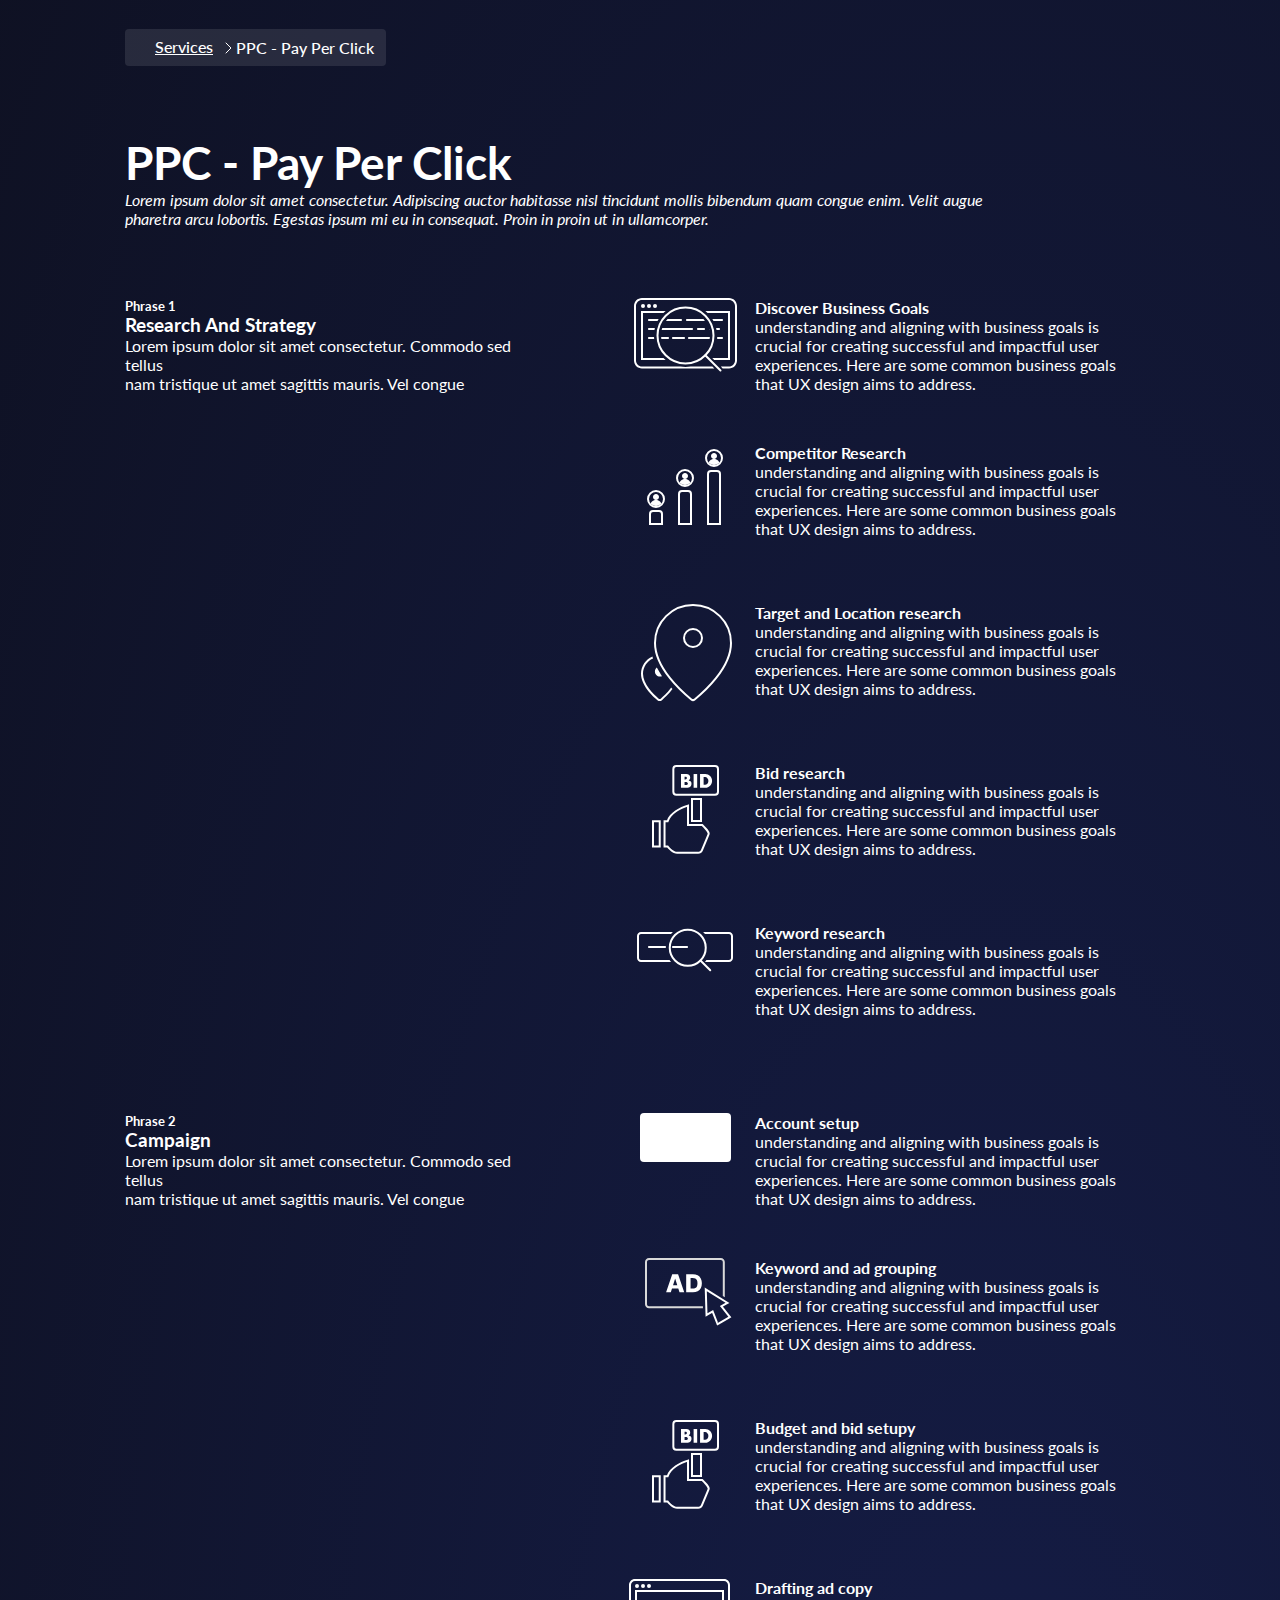
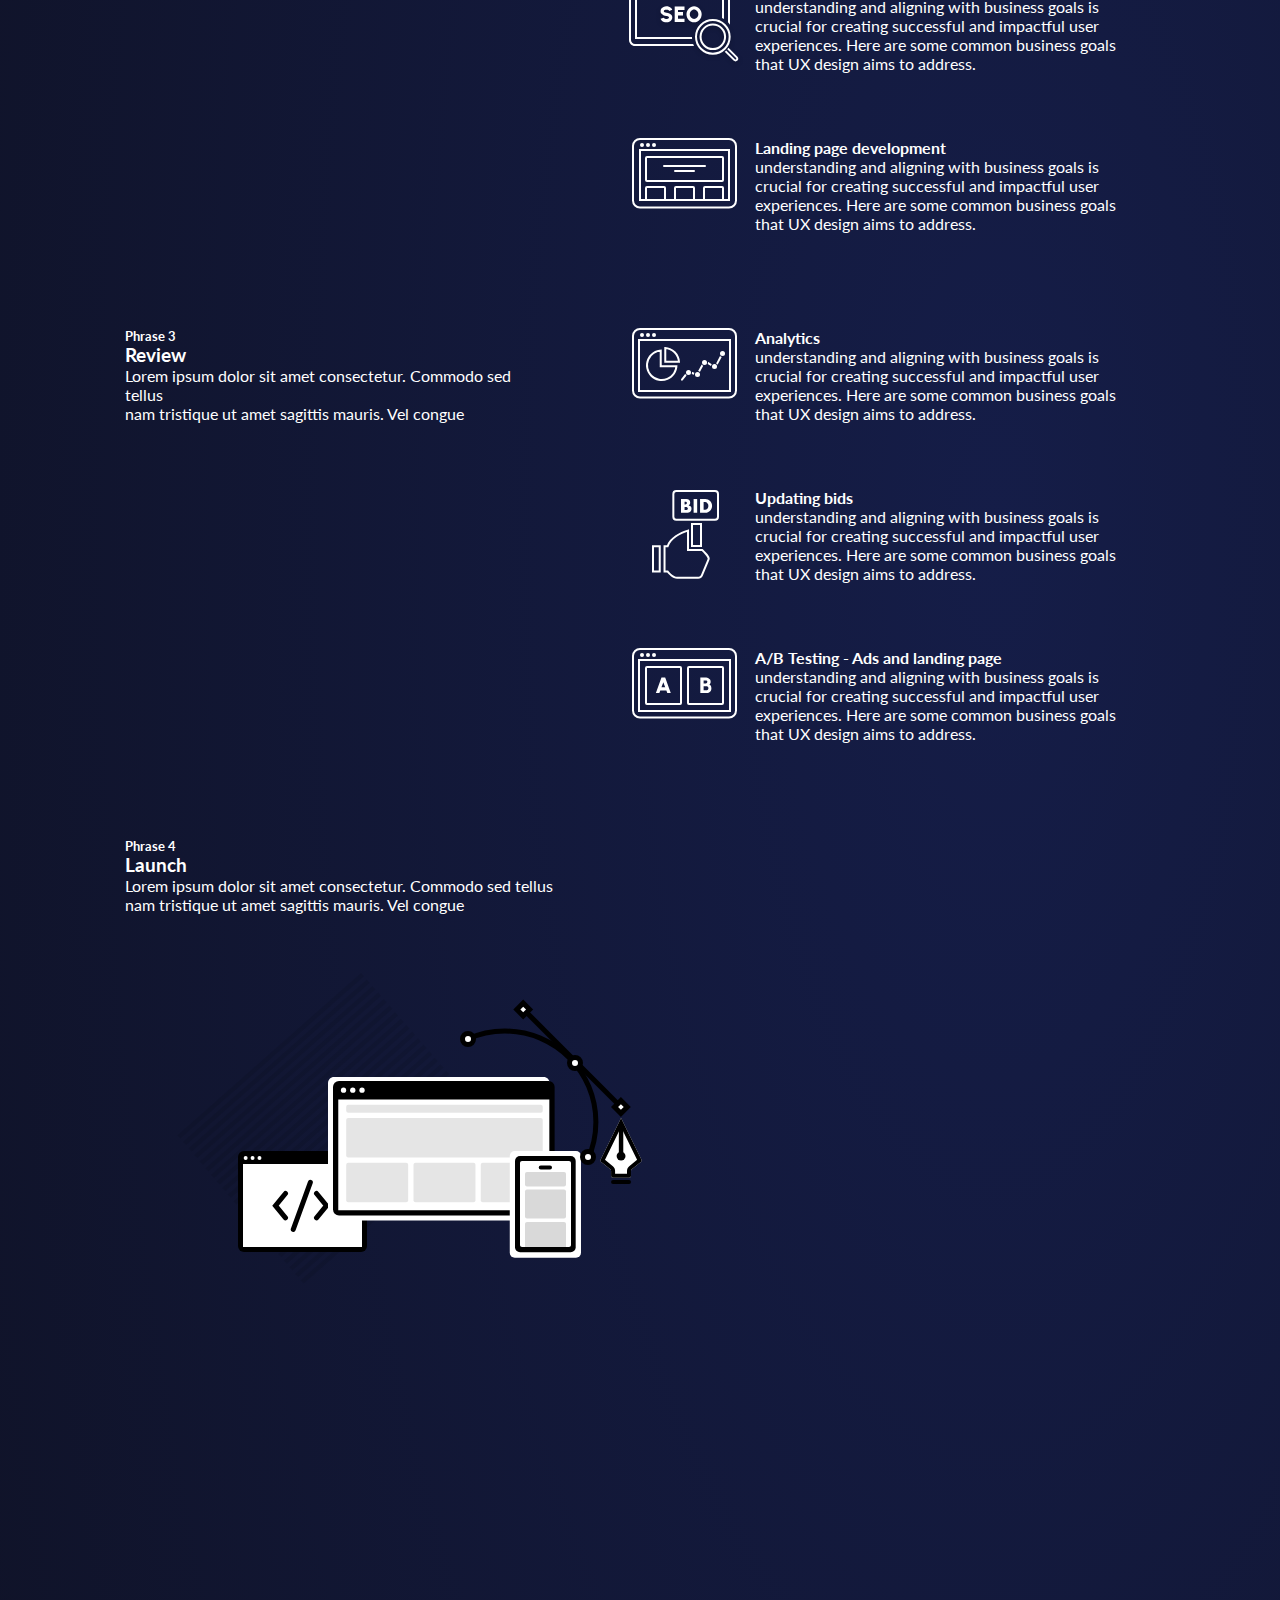
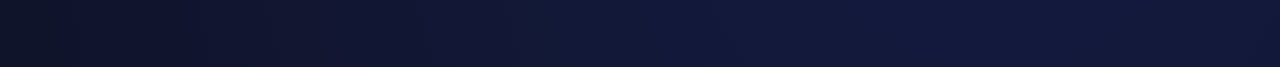
<file: index.html>
<!DOCTYPE html>
<html lang="en">

<head>
    <meta charset="UTF-8">
    <meta name="viewport" content="width=Target and Location research, initial-scale=1.0">
    <title>Document</title>
    <link rel="stylesheet" href="./PPC.css">
    <link rel="preconnect" href="https://fonts.googleapis.com">
    <link rel="preconnect" href="https://fonts.gstatic.com" crossorigin>
    <link href="https://fonts.googleapis.com/css2?family=Lato:wght@300&family=Urbanist:wght@100&display=swap"
        rel="stylesheet">
</head>

<body>
    <div class="custom-container">
        <div class="breadcrumbs">
            <div class="custom-container">
                <div class="cta-wrapper">
                    <a href="/contacts" class="primary-button">Services </a>
                    <div class="vector"> <img src="./Vector.svg" alt="vector"> PPC - Pay per click </div>
                </div>
            </div>

        </div>
    </div>
    <!-- Heading -->
    <section class="banner-section">
        <div class="custom-container">
            <div class="banner-section-wrapper">
                <div class="banner-content-box">
                    <h1 class="banner-title">PPC - Pay Per Click</h1>
                    <p class="banner-item-desc">
                        Lorem ipsum dolor sit amet consectetur. Adipiscing auctor habitasse nisl tincidunt mollis
                        bibendum quam congue enim. Velit augue<br>
                        pharetra arcu lobortis. Egestas ipsum mi eu in consequat. Proin in proin ut in ullamcorper.
                    </p>
                </div>
                <!-- Heading End  -->

                <section class="development-process-section">

                    <div class="development-process-wrapper">
                        <!-- =-================= -->
                        <div class="development-process-phach-item">
                            <div class="process-item-left-cont">
                                <h5 class="process-item-subtitle">Phrase 1</h5>
                                <h3 class="process-item-title"> Research And Strategy</h3>
                                <p class="process-item-desc">
                                    Lorem ipsum dolor sit amet consectetur. Commodo sed tellus<br>
                                    nam tristique ut amet sagittis mauris. Vel congue
                                </p>
                            </div>
                            <div class="process-item-right-cont">
                                <!-- ================= -->
                                <div class="process-item-cards-item">
                                    <div class="cards-item-icon">
                                        <img src="./Discover Business Goals.svg" alt="">
                                    </div>
                                    <div class="cards-item-info">
                                        <h4 class="cards-item-info-title">Discover Business Goals</h4>
                                        <p class="cards-item-info-desc">
                                            understanding and aligning with business goals is<BR>
                                            crucial for creating successful and impactful user <BR>
                                            experiences. Here are some common business goals <BR>
                                            that UX design aims to address.
                                        </p>

                                    </div>
                                </div>
                                <!-- =====end====== -->

                                <!-- ================= -->
                                <div class="process-item-cards-item">
                                    <div class="cards-item-icon">
                                        <img src="./competitor Research.svg" alt="">
                                    </div>
                                    <div class="cards-item-info">
                                        <h4 class="cards-item-info-title">Competitor Research</h4>
                                        <p class="cards-item-info-desc">
                                            understanding and aligning with business goals is<BR>
                                            crucial for creating successful and impactful user <BR>
                                            experiences. Here are some common business goals <BR>
                                            that UX design aims to address.
                                        </p>

                                    </div>
                                </div>
                                <!-- =====end====== -->
                                <!-- ================= -->
                                <div class="process-item-cards-item">
                                    <div class="cards-item-icon">
                                        <img src="./Target and Location research.svg" alt="">
                                    </div>
                                    <div class="cards-item-info">
                                        <h4 class="cards-item-info-title">Target and Location research</h4>
                                        <p class="cards-item-info-desc">
                                            understanding and aligning with business goals is<BR>
                                            crucial for creating successful and impactful user <BR>
                                            experiences. Here are some common business goals <BR>
                                            that UX design aims to address.
                                        </p>

                                    </div>
                                </div>
                                <!-- =====end====== -->
                                <!-- ================= -->
                                <div class="process-item-cards-item">
                                    <div class="cards-item-icon">
                                        <img src="./Bid research.svg " alt="">
                                    </div>
                                    <div class="cards-item-info">
                                        <h4 class="cards-item-info-title">Bid research</h4>
                                        <p class="cards-item-info-desc">
                                            understanding and aligning with business goals is<BR>
                                            crucial for creating successful and impactful user <BR>
                                            experiences. Here are some common business goals <BR>
                                            that UX design aims to address.
                                        </p>

                                    </div>
                                </div>
                                <!-- =====end====== -->
                                <!-- ================= -->
                                <div class="process-item-cards-item">
                                    <div class="cards-item-icon">
                                        <img src="./Keyword research.svg" alt="">
                                    </div>
                                    <div class="cards-item-info">
                                        <h4 class="cards-item-info-title">Keyword research</h4>
                                        <p class="cards-item-info-desc">
                                            understanding and aligning with business goals is<BR>
                                            crucial for creating successful and impactful user <BR>
                                            experiences. Here are some common business goals <BR>
                                            that UX design aims to address.
                                        </p>

                                    </div>
                                </div>
                                <!-- =====end====== -->
                            </div>
                        </div>
                        <!-- ========end===== -->
                        <div class="development-process-phach-item">
                            <div class="process-item-left-cont">
                                <h5 class="process-item-subtitle">Phrase 2</h5>
                                <h3 class="process-item-title"> Campaign</h3>
                                <p class="process-item-desc">
                                    Lorem ipsum dolor sit amet consectetur. Commodo sed tellus<br>
                                    nam tristique ut amet sagittis mauris. Vel congue
                                </p>
                            </div>
                            <div class="process-item-right-cont">
                                <!-- ================= -->
                                <div class="process-item-cards-item">
                                    <div class="cards-item-icon">
                                        <img src="./Account setup.svg" alt="">
                                    </div>
                                    <div class="cards-item-info">
                                        <h4 class="cards-item-info-title">Account setup</h4>
                                        <p class="cards-item-info-desc">
                                            understanding and aligning with business goals is<BR>
                                            crucial for creating successful and impactful user <BR>
                                            experiences. Here are some common business goals <BR>
                                            that UX design aims to address.
                                        </p>

                                    </div>
                                </div>
                                <!-- =====end====== -->
                                <!-- ================= -->
                                <div class="process-item-right-cont">
                                    <!-- ================= -->
                                    <div class="process-item-cards-item">
                                        <div class="cards-item-icon">
                                            <img src="./Keyword and ad grouping.svg" alt="">
                                        </div>
                                        <div class="cards-item-info">
                                            <h4 class="cards-item-info-title">Keyword and ad grouping</h4>
                                            <p class="cards-item-info-desc">
                                                understanding and aligning with business goals is<BR>
                                                crucial for creating successful and impactful user <BR>
                                                experiences. Here are some common business goals <BR>
                                                that UX design aims to address.
                                            </p>

                                        </div>
                                    </div>
                                    <!-- ================= -->
                                    <div class="process-item-cards-item">
                                        <div class="cards-item-icon">
                                            <img src="./Budget and bid setup.svg" alt="">
                                        </div>
                                        <div class="cards-item-info">
                                            <h4 class="cards-item-info-title">Budget and bid setupy</h4>
                                            <p class="cards-item-info-desc">
                                                understanding and aligning with business goals is<BR>
                                                crucial for creating successful and impactful user <BR>
                                                experiences. Here are some common business goals <BR>
                                                that UX design aims to address.
                                            </p>

                                        </div>
                                    </div>
                                    <!-- ================= -->
                                    <div class="process-item-cards-item">
                                        <div class="cards-item-icon">
                                            <img src="./Drafting ad copy.svg" alt="">
                                        </div>
                                        <div class="cards-item-info">
                                            <h4 class="cards-item-info-title">Drafting ad copy</h4>
                                            <p class="cards-item-info-desc">
                                                understanding and aligning with business goals is<BR>
                                                crucial for creating successful and impactful user <BR>
                                                experiences. Here are some common business goals <BR>
                                                that UX design aims to address.
                                            </p>

                                        </div>
                                    </div>
                                    <!-- ================= -->
                                    <div class="process-item-cards-item">
                                        <div class="cards-item-icon">
                                            <img src="./Landing page development.svg" alt="">
                                        </div>
                                        <div class="cards-item-info">
                                            <h4 class="cards-item-info-title">Landing page development</h4>
                                            <p class="cards-item-info-desc">
                                                understanding and aligning with business goals is<BR>
                                                crucial for creating successful and impactful user <BR>
                                                experiences. Here are some common business goals <BR>
                                                that UX design aims to address.
                                            </p>

                                        </div>
                                    </div>

                                    <!-- =====end====== -->
                                </div>
                            </div>
                        </div>
                        <!-- ========end===== -->
                        <div class="development-process-phach-item">
                            <div class="process-item-left-cont">
                                <h5 class="process-item-subtitle">Phrase 3</h5>
                                <h3 class="process-item-title"> Review</h3>
                                <p class="process-item-desc">
                                    Lorem ipsum dolor sit amet consectetur. Commodo sed tellus<br>
                                    nam tristique ut amet sagittis mauris. Vel congue
                                </p>
                            </div>
                            <div class="process-item-right-cont">
                                <!-- ================= -->
                                <div class="process-item-cards-item">
                                    <div class="cards-item-icon">
                                        <img src="./Analytics.svg" alt="">
                                    </div>
                                    <div class="cards-item-info">
                                        <h4 class="cards-item-info-title">Analytics</h4>
                                        <p class="cards-item-info-desc">
                                            understanding and aligning with business goals is<BR>
                                            crucial for creating successful and impactful user <BR>
                                            experiences. Here are some common business goals <BR>
                                            that UX design aims to address.
                                        </p>

                                    </div>
                                </div>
                                <!-- =====end====== -->
                                <!-- ================= -->
                                <div class="process-item-cards-item">
                                    <div class="cards-item-icon">
                                        <img src="./Updating bids.svg" alt="">
                                    </div>
                                    <div class="cards-item-info">
                                        <h4 class="cards-item-info-title">Updating bids</h4>
                                        <p class="cards-item-info-desc">
                                            understanding and aligning with business goals is<BR>
                                            crucial for creating successful and impactful user <BR>
                                            experiences. Here are some common business goals <BR>
                                            that UX design aims to address.
                                        </p>

                                    </div>
                                </div>
                                <!-- =====end====== -->
                                <!-- ================= -->
                                <div class="process-item-cards-item">
                                    <div class="cards-item-icon">
                                        <img src="./AB Testing.svg" alt="">
                                    </div>
                                    <div class="cards-item-info">
                                        <h4 class="cards-item-info-title">A/B Testing - Ads and landing page</h4>
                                        <p class="cards-item-info-desc">
                                            understanding and aligning with business goals is<BR>
                                            crucial for creating successful and impactful user <BR>
                                            experiences. Here are some common business goals <BR>
                                            that UX design aims to address.
                                        </p>

                                    </div>
                                </div>


                                <!-- =====end====== -->



                                <!-- ========end===== -->

                                <!-- ========end===== -->
                            </div>
                        </div>
                        <div class="development-process-phach-item phrase-4-item">
                            <div class="process-item-left-cont">
                                <h5 class="process-item-subtitle">Phrase 4</h5>
                                <h3 class="process-item-title"> Launch</h3>
                                <p class="process-item-desc">
                                    Lorem ipsum dolor sit amet consectetur. Commodo sed tellus<br>
                                    nam tristique ut amet sagittis mauris. Vel congue
                                </p>
                            </div>
                            <div class="process-item-right-cont">
                                <img src="./illustration-launch.svg " alt="phrase item modal image">
                            </div>
                        </div>


                </section>





</body>

</html>
</file>
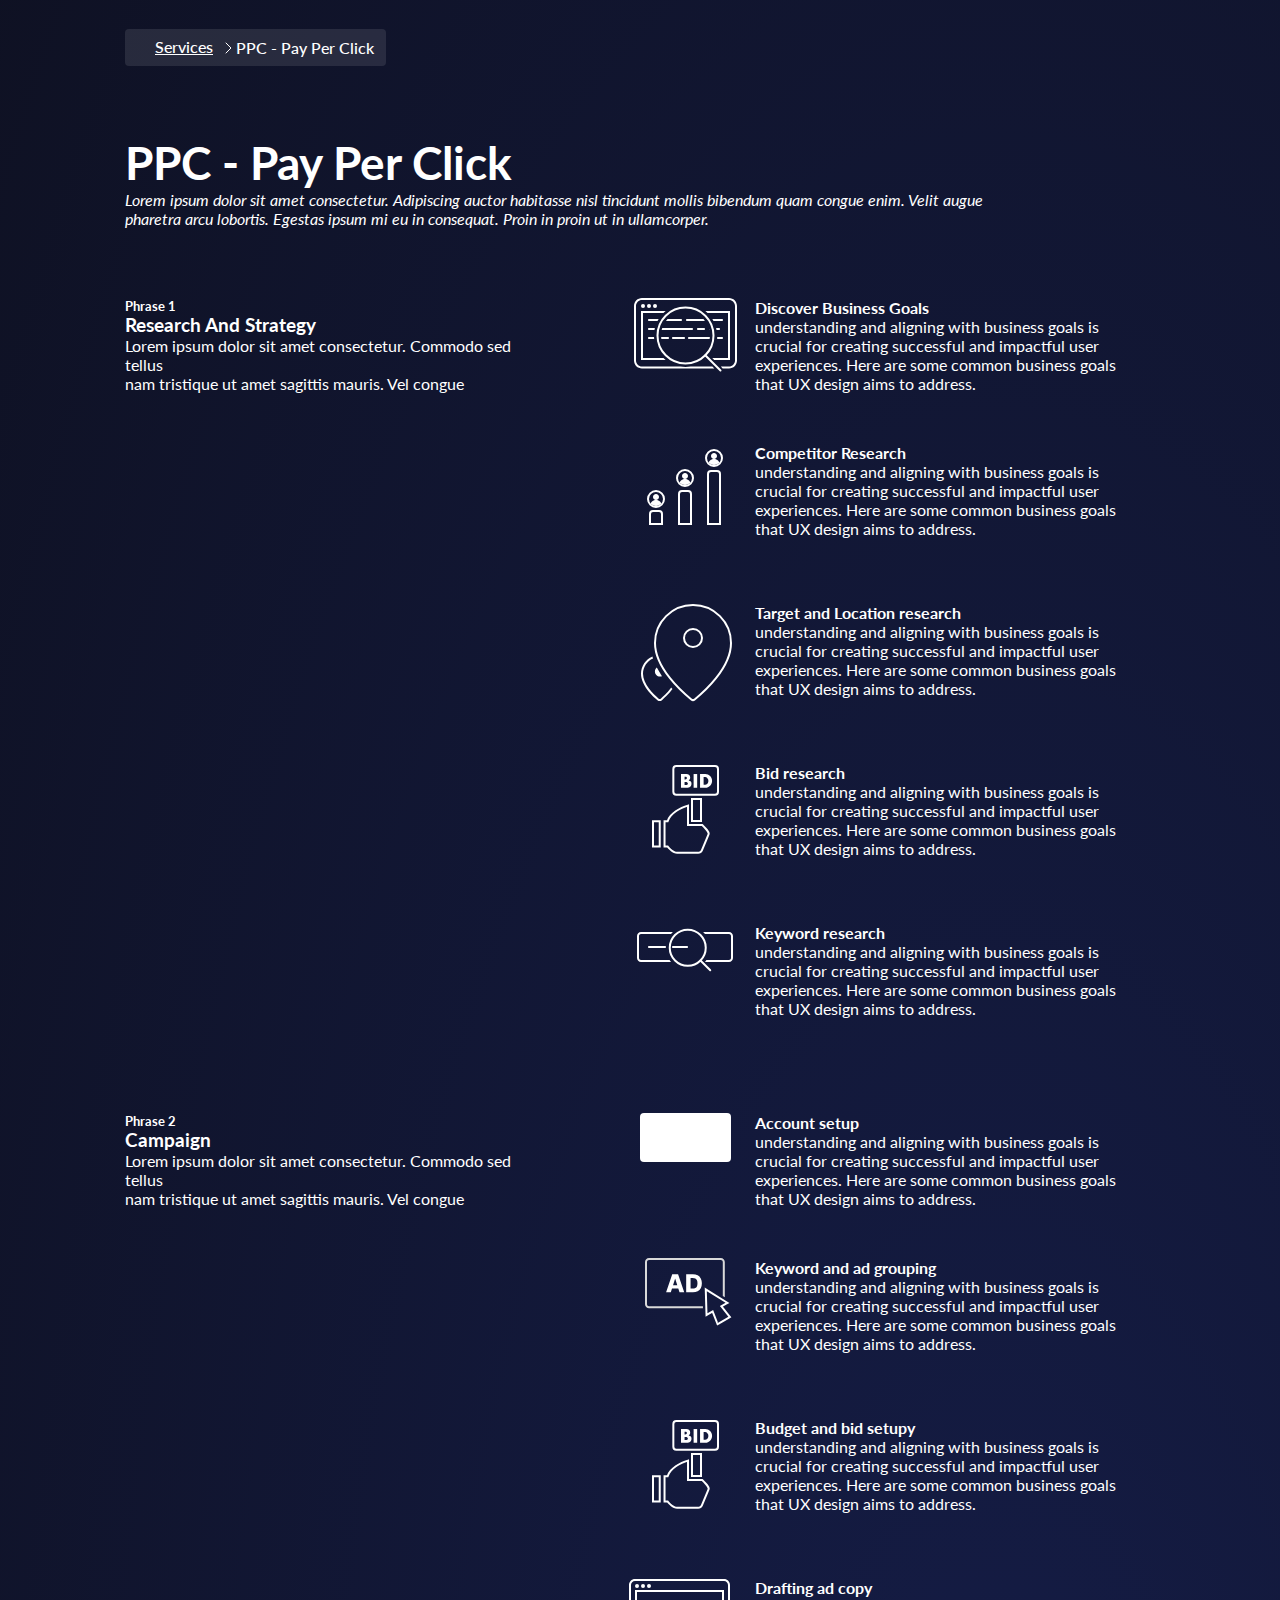
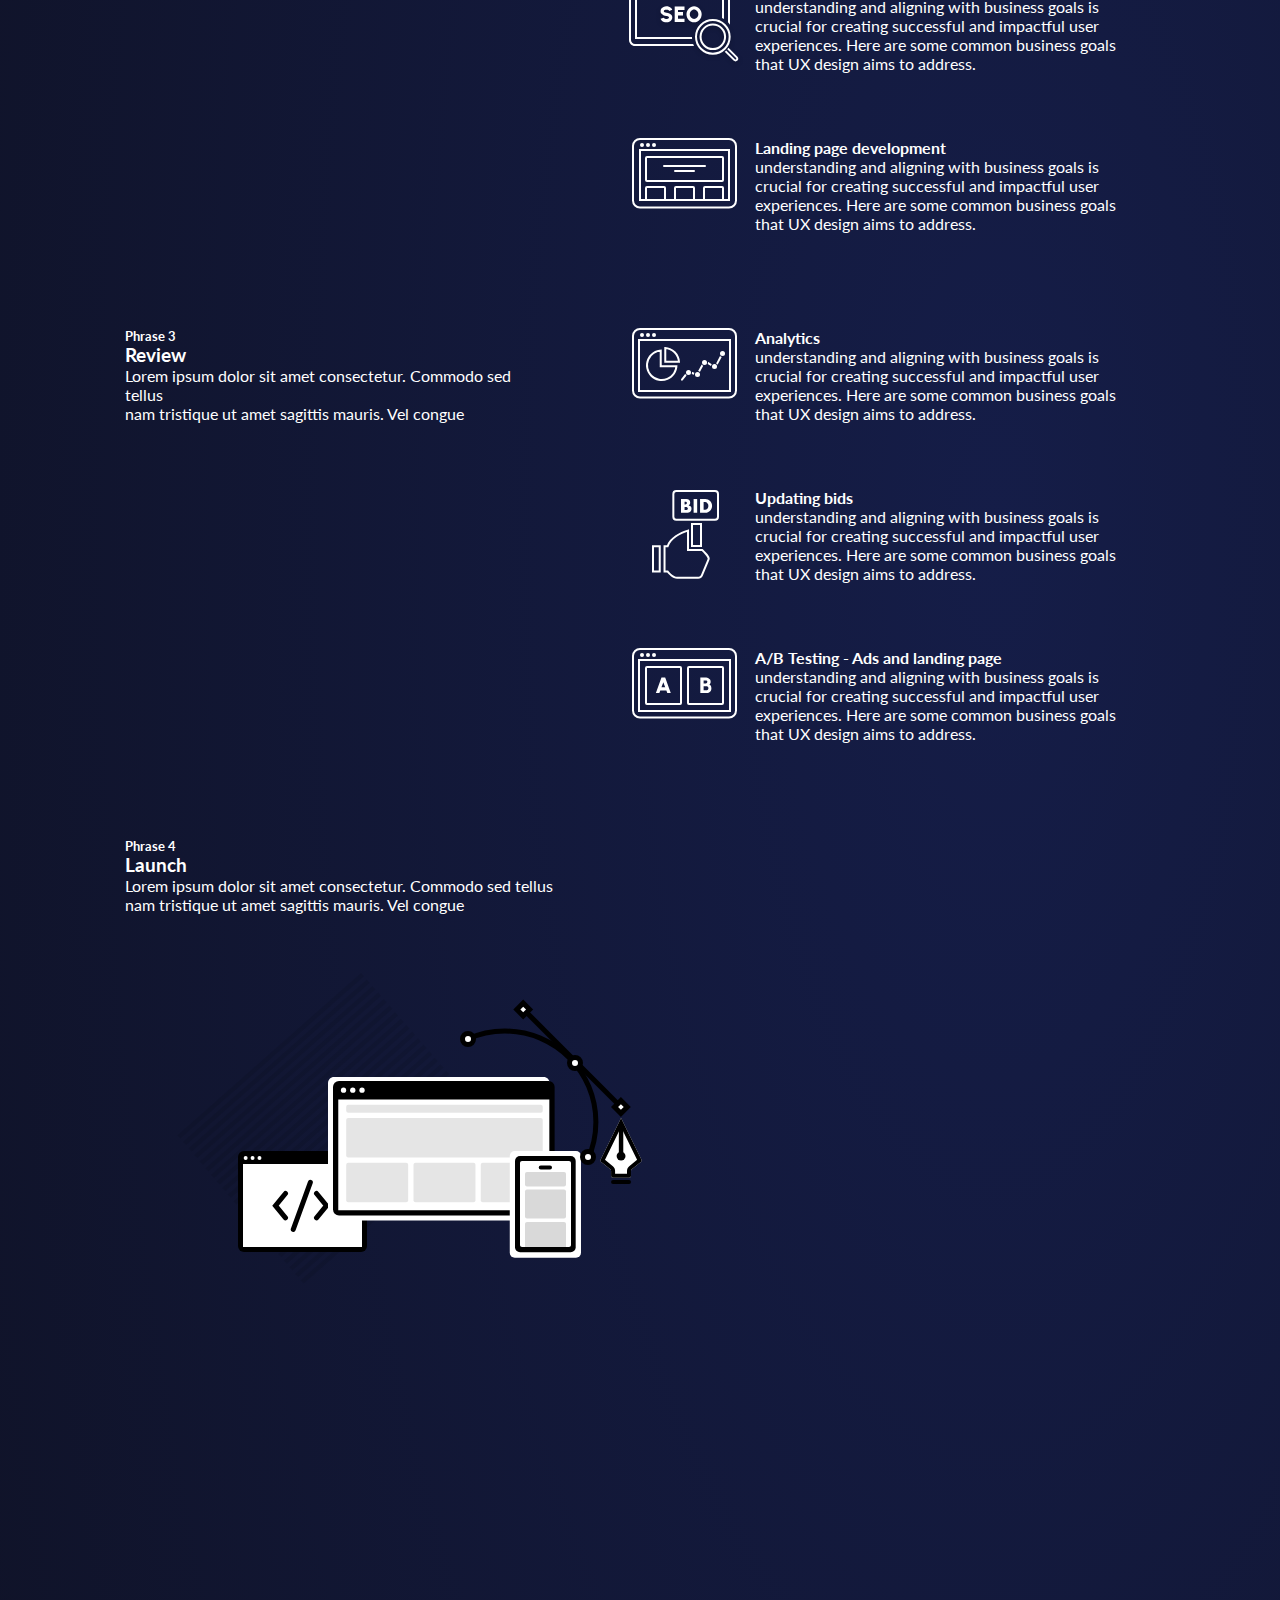
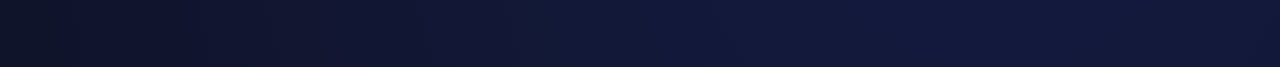
<file: PPC-paycheck/PPC.html>
<!DOCTYPE html>
<html lang="en">

<head>
    <meta charset="UTF-8">
    <meta name="viewport" content="width=Target and Location research, initial-scale=1.0">
    <title>Document</title>
    <link rel="stylesheet" href="./PPC.css">
    <link rel="preconnect" href="https://fonts.googleapis.com">
    <link rel="preconnect" href="https://fonts.gstatic.com" crossorigin>
    <link href="https://fonts.googleapis.com/css2?family=Lato:wght@300&family=Urbanist:wght@100&display=swap"
        rel="stylesheet">
</head>

<body>
    <div class="custom-container">
        <div class="breadcrumbs">
            <div class="custom-container">
                <div class="cta-wrapper">
                    <a href="/contacts" class="primary-button">Services </a>
                    <div class="vector"> <img src="./Vector.svg" alt="vector"> PPC - Pay per click </div>
                </div>
            </div>

        </div>
    </div>
    <!-- Heading -->
    <section class="banner-section">
        <div class="custom-container">
            <div class="banner-section-wrapper">
                <div class="banner-content-box">
                    <h1 class="banner-title">PPC - Pay Per Click</h1>
                    <p class="banner-item-desc">
                        Lorem ipsum dolor sit amet consectetur. Adipiscing auctor habitasse nisl tincidunt mollis
                        bibendum quam congue enim. Velit augue<br>
                        pharetra arcu lobortis. Egestas ipsum mi eu in consequat. Proin in proin ut in ullamcorper.
                    </p>
                </div>
                <!-- Heading End  -->

                <section class="development-process-section">

                    <div class="development-process-wrapper">
                        <!-- =-================= -->
                        <div class="development-process-phach-item">
                            <div class="process-item-left-cont">
                                <h5 class="process-item-subtitle">Phrase 1</h5>
                                <h3 class="process-item-title"> Research And Strategy</h3>
                                <p class="process-item-desc">
                                    Lorem ipsum dolor sit amet consectetur. Commodo sed tellus<br>
                                    nam tristique ut amet sagittis mauris. Vel congue
                                </p>
                            </div>
                            <div class="process-item-right-cont">
                                <!-- ================= -->
                                <div class="process-item-cards-item">
                                    <div class="cards-item-icon">
                                        <img src="./Discover Business Goals.svg" alt="">
                                    </div>
                                    <div class="cards-item-info">
                                        <h4 class="cards-item-info-title">Discover Business Goals</h4>
                                        <p class="cards-item-info-desc">
                                            understanding and aligning with business goals is<BR>
                                            crucial for creating successful and impactful user <BR>
                                            experiences. Here are some common business goals <BR>
                                            that UX design aims to address.
                                        </p>

                                    </div>
                                </div>
                                <!-- =====end====== -->

                                <!-- ================= -->
                                <div class="process-item-cards-item">
                                    <div class="cards-item-icon">
                                        <img src="./competitor Research.svg" alt="">
                                    </div>
                                    <div class="cards-item-info">
                                        <h4 class="cards-item-info-title">Competitor Research</h4>
                                        <p class="cards-item-info-desc">
                                            understanding and aligning with business goals is<BR>
                                            crucial for creating successful and impactful user <BR>
                                            experiences. Here are some common business goals <BR>
                                            that UX design aims to address.
                                        </p>

                                    </div>
                                </div>
                                <!-- =====end====== -->
                                <!-- ================= -->
                                <div class="process-item-cards-item">
                                    <div class="cards-item-icon">
                                        <img src="./Target and Location research.svg" alt="">
                                    </div>
                                    <div class="cards-item-info">
                                        <h4 class="cards-item-info-title">Target and Location research</h4>
                                        <p class="cards-item-info-desc">
                                            understanding and aligning with business goals is<BR>
                                            crucial for creating successful and impactful user <BR>
                                            experiences. Here are some common business goals <BR>
                                            that UX design aims to address.
                                        </p>

                                    </div>
                                </div>
                                <!-- =====end====== -->
                                <!-- ================= -->
                                <div class="process-item-cards-item">
                                    <div class="cards-item-icon">
                                        <img src="./Bid research.svg " alt="">
                                    </div>
                                    <div class="cards-item-info">
                                        <h4 class="cards-item-info-title">Bid research</h4>
                                        <p class="cards-item-info-desc">
                                            understanding and aligning with business goals is<BR>
                                            crucial for creating successful and impactful user <BR>
                                            experiences. Here are some common business goals <BR>
                                            that UX design aims to address.
                                        </p>

                                    </div>
                                </div>
                                <!-- =====end====== -->
                                <!-- ================= -->
                                <div class="process-item-cards-item">
                                    <div class="cards-item-icon">
                                        <img src="./Keyword research.svg" alt="">
                                    </div>
                                    <div class="cards-item-info">
                                        <h4 class="cards-item-info-title">Keyword research</h4>
                                        <p class="cards-item-info-desc">
                                            understanding and aligning with business goals is<BR>
                                            crucial for creating successful and impactful user <BR>
                                            experiences. Here are some common business goals <BR>
                                            that UX design aims to address.
                                        </p>

                                    </div>
                                </div>
                                <!-- =====end====== -->
                            </div>
                        </div>
                        <!-- ========end===== -->
                        <div class="development-process-phach-item">
                            <div class="process-item-left-cont">
                                <h5 class="process-item-subtitle">Phrase 2</h5>
                                <h3 class="process-item-title"> Campaign</h3>
                                <p class="process-item-desc">
                                    Lorem ipsum dolor sit amet consectetur. Commodo sed tellus<br>
                                    nam tristique ut amet sagittis mauris. Vel congue
                                </p>
                            </div>
                            <div class="process-item-right-cont">
                                <!-- ================= -->
                                <div class="process-item-cards-item">
                                    <div class="cards-item-icon">
                                        <img src="./Account setup.svg" alt="">
                                    </div>
                                    <div class="cards-item-info">
                                        <h4 class="cards-item-info-title">Account setup</h4>
                                        <p class="cards-item-info-desc">
                                            understanding and aligning with business goals is<BR>
                                            crucial for creating successful and impactful user <BR>
                                            experiences. Here are some common business goals <BR>
                                            that UX design aims to address.
                                        </p>

                                    </div>
                                </div>
                                <!-- =====end====== -->
                                <!-- ================= -->
                                <div class="process-item-right-cont">
                                    <!-- ================= -->
                                    <div class="process-item-cards-item">
                                        <div class="cards-item-icon">
                                            <img src="./Keyword and ad grouping.svg" alt="">
                                        </div>
                                        <div class="cards-item-info">
                                            <h4 class="cards-item-info-title">Keyword and ad grouping</h4>
                                            <p class="cards-item-info-desc">
                                                understanding and aligning with business goals is<BR>
                                                crucial for creating successful and impactful user <BR>
                                                experiences. Here are some common business goals <BR>
                                                that UX design aims to address.
                                            </p>

                                        </div>
                                    </div>
                                    <!-- ================= -->
                                    <div class="process-item-cards-item">
                                        <div class="cards-item-icon">
                                            <img src="./Budget and bid setup.svg" alt="">
                                        </div>
                                        <div class="cards-item-info">
                                            <h4 class="cards-item-info-title">Budget and bid setupy</h4>
                                            <p class="cards-item-info-desc">
                                                understanding and aligning with business goals is<BR>
                                                crucial for creating successful and impactful user <BR>
                                                experiences. Here are some common business goals <BR>
                                                that UX design aims to address.
                                            </p>

                                        </div>
                                    </div>
                                    <!-- ================= -->
                                    <div class="process-item-cards-item">
                                        <div class="cards-item-icon">
                                            <img src="./Drafting ad copy.svg" alt="">
                                        </div>
                                        <div class="cards-item-info">
                                            <h4 class="cards-item-info-title">Drafting ad copy</h4>
                                            <p class="cards-item-info-desc">
                                                understanding and aligning with business goals is<BR>
                                                crucial for creating successful and impactful user <BR>
                                                experiences. Here are some common business goals <BR>
                                                that UX design aims to address.
                                            </p>

                                        </div>
                                    </div>
                                    <!-- ================= -->
                                    <div class="process-item-cards-item">
                                        <div class="cards-item-icon">
                                            <img src="./Landing page development.svg" alt="">
                                        </div>
                                        <div class="cards-item-info">
                                            <h4 class="cards-item-info-title">Landing page development</h4>
                                            <p class="cards-item-info-desc">
                                                understanding and aligning with business goals is<BR>
                                                crucial for creating successful and impactful user <BR>
                                                experiences. Here are some common business goals <BR>
                                                that UX design aims to address.
                                            </p>

                                        </div>
                                    </div>

                                    <!-- =====end====== -->
                                </div>
                            </div>
                        </div>
                        <!-- ========end===== -->
                        <div class="development-process-phach-item">
                            <div class="process-item-left-cont">
                                <h5 class="process-item-subtitle">Phrase 3</h5>
                                <h3 class="process-item-title"> Review</h3>
                                <p class="process-item-desc">
                                    Lorem ipsum dolor sit amet consectetur. Commodo sed tellus<br>
                                    nam tristique ut amet sagittis mauris. Vel congue
                                </p>
                            </div>
                            <div class="process-item-right-cont">
                                <!-- ================= -->
                                <div class="process-item-cards-item">
                                    <div class="cards-item-icon">
                                        <img src="./Analytics.svg" alt="">
                                    </div>
                                    <div class="cards-item-info">
                                        <h4 class="cards-item-info-title">Analytics</h4>
                                        <p class="cards-item-info-desc">
                                            understanding and aligning with business goals is<BR>
                                            crucial for creating successful and impactful user <BR>
                                            experiences. Here are some common business goals <BR>
                                            that UX design aims to address.
                                        </p>

                                    </div>
                                </div>
                                <!-- =====end====== -->
                                <!-- ================= -->
                                <div class="process-item-cards-item">
                                    <div class="cards-item-icon">
                                        <img src="./Updating bids.svg" alt="">
                                    </div>
                                    <div class="cards-item-info">
                                        <h4 class="cards-item-info-title">Updating bids</h4>
                                        <p class="cards-item-info-desc">
                                            understanding and aligning with business goals is<BR>
                                            crucial for creating successful and impactful user <BR>
                                            experiences. Here are some common business goals <BR>
                                            that UX design aims to address.
                                        </p>

                                    </div>
                                </div>
                                <!-- =====end====== -->
                                <!-- ================= -->
                                <div class="process-item-cards-item">
                                    <div class="cards-item-icon">
                                        <img src="./AB Testing.svg" alt="">
                                    </div>
                                    <div class="cards-item-info">
                                        <h4 class="cards-item-info-title">A/B Testing - Ads and landing page</h4>
                                        <p class="cards-item-info-desc">
                                            understanding and aligning with business goals is<BR>
                                            crucial for creating successful and impactful user <BR>
                                            experiences. Here are some common business goals <BR>
                                            that UX design aims to address.
                                        </p>

                                    </div>
                                </div>


                                <!-- =====end====== -->



                                <!-- ========end===== -->

                                <!-- ========end===== -->
                            </div>
                        </div>
                        <div class="development-process-phach-item phrase-4-item">
                            <div class="process-item-left-cont">
                                <h5 class="process-item-subtitle">Phrase 4</h5>
                                <h3 class="process-item-title"> Launch</h3>
                                <p class="process-item-desc">
                                    Lorem ipsum dolor sit amet consectetur. Commodo sed tellus<br>
                                    nam tristique ut amet sagittis mauris. Vel congue
                                </p>
                            </div>
                            <div class="process-item-right-cont">
                                <img src="./illustration-launch.svg " alt="phrase item modal image">
                            </div>
                        </div>


                </section>





</body>

</html>
</file>
<file: PPC.css>
* {
    margin: 0;
    padding: 0;
    outline: 0;
    box-sizing: border-box;
  }
  
  body {
    font-family: 'Lato', sans-serif;
    overflow: hidden;
    overflow-y: scroll;
    background: radial-gradient(130.51% 130.51% at 77.81% 65.25%, #151D48 0%, #0D0E19 100%);
    color: #fff;
    font-family: 'Lato', sans-serif;
  }


  .custom-container {
    max-width: 1090px;
    width: 100%;
    margin-left: auto;
    margin-right: auto;
    padding-left: 30px;
    padding-right: 30px;
  }
  
  @media screen and (max-width: 767px) {
    .custom-container {
      padding-left: 15px;
      padding-right: 15px;
    }
  }
  .breadcrumbs{
    max-width: 261px;
    font-size: 16px;
    font-weight: 500;
    text-transform: capitalize;
    width: 100%; 
    height: 100%; 
    padding-top: 8px; 
    padding-bottom: 10px; 
    background: rgba(255, 255, 255, 0.10); 
    border-radius: 4px; 
    max-height: 37px; 
    margin-top: 29px;
   
  }
  .primary-button{
    color: #fff;

  }
  .vector{
    position: relative;
    left: 70px;
    bottom: 18px;
      }

      .banner-section {
        position: relative;
        padding-top: 69px;
        padding-bottom: 70px;
      }
      
      @media screen and (max-width: 767px) {
        .banner-section {
          padding-bottom: 40px;
        }
      }
      
      .banner-title {
        font-size: 46px;
        font-weight: 700;
        text-transform: capitalize;
        font-family: 'Lato', sans-serif;
      }
      .banner-item-desc{
        font-size: 16px;
        font-family: 'Lato', sans-serif;
       font-style: italic;
       font-weight: 400;
    
      }
      







/* development process section */
.development-process-section {
    position: relative;
    padding-top: 70px;
    padding-bottom: 280px;
  }
  
  @media screen and (max-width: 767px) {
    .development-process-section {
      padding-top: 40px;
      padding-bottom: 270px;
    }
  }
  
  .development-process-section .section-title-box {
    margin-bottom: 60px;
  }
  
  .development-process-phach-item {
    display: grid;
    align-items: flex-start;
    justify-content: space-between;
    gap: 89px;
    grid-template-columns: 420px 1fr;
  }
  
  .development-process-phach-item:not(:first-child) {
    padding-top: 80px;
  }
  
  .development-process-phach-item .process-item-right-cont {
    display: flex;
    flex-direction: column;
    gap: 50px;
  }
  
  .development-process-phach-item .process-item-right-cont .process-item-cards-item {
    display: flex;
    align-items: flex-start;
    gap: 19px;
  }
  
  .development-process-phach-item.phrase-4-item {
    display: flex;
    flex-direction: column;

    gap: 50px;
    
  }
  
  @media screen and (max-width:991px) {
    .development-process-phach-item {
      gap: 45px;
      grid-template-columns: 320px 1fr;
    }
  
    .development-process-phach-item .process-item-right-cont .process-item-cards-item {
      display: flex;
      flex-direction: column;
      gap: 19px;
    }
  }
  
  @media screen and (max-width:767px) {
    .development-process-phach-item .process-item-right-cont .process-item-cards-item {
      display: flex;
      flex-direction: column;
      gap: 19px;
    }
  
    .development-process-phach-item {
      display: flex;
      flex-direction: column;
      gap: 45px;
    }
  
    .development-process-phach-item {
      overflow: hidden;
    }
  
    .development-process-phach-item.phrase-4-item .process-item-right-cont img {
      width: 100%;
      object-fit: cover;
      height: auto;
    }
  
  }
  .cards-item-icon {
    width: 102px;
    display: flex;
    justify-content: center;
    align-items: center;
  }
</file>
<file: PPC-paycheck/PPC.css>
* {
    margin: 0;
    padding: 0;
    outline: 0;
    box-sizing: border-box;
  }
  
  body {
    font-family: 'Lato', sans-serif;
    overflow: hidden;
    overflow-y: scroll;
    background: radial-gradient(130.51% 130.51% at 77.81% 65.25%, #151D48 0%, #0D0E19 100%);
    color: #fff;
    font-family: 'Lato', sans-serif;
  }


  .custom-container {
    max-width: 1090px;
    width: 100%;
    margin-left: auto;
    margin-right: auto;
    padding-left: 30px;
    padding-right: 30px;
  }
  
  @media screen and (max-width: 767px) {
    .custom-container {
      padding-left: 15px;
      padding-right: 15px;
    }
  }
  .breadcrumbs{
    max-width: 261px;
    font-size: 16px;
    font-weight: 500;
    text-transform: capitalize;
    width: 100%; 
    height: 100%; 
    padding-top: 8px; 
    padding-bottom: 10px; 
    background: rgba(255, 255, 255, 0.10); 
    border-radius: 4px; 
    max-height: 37px; 
    margin-top: 29px;
   
  }
  .primary-button{
    color: #fff;

  }
  .vector{
    position: relative;
    left: 70px;
    bottom: 18px;
      }

      .banner-section {
        position: relative;
        padding-top: 69px;
        padding-bottom: 70px;
      }
      
      @media screen and (max-width: 767px) {
        .banner-section {
          padding-bottom: 40px;
        }
      }
      
      .banner-title {
        font-size: 46px;
        font-weight: 700;
        text-transform: capitalize;
        font-family: 'Lato', sans-serif;
      }
      .banner-item-desc{
        font-size: 16px;
        font-family: 'Lato', sans-serif;
       font-style: italic;
       font-weight: 400;
    
      }
      







/* development process section */
.development-process-section {
    position: relative;
    padding-top: 70px;
    padding-bottom: 280px;
  }
  
  @media screen and (max-width: 767px) {
    .development-process-section {
      padding-top: 40px;
      padding-bottom: 270px;
    }
  }
  
  .development-process-section .section-title-box {
    margin-bottom: 60px;
  }
  
  .development-process-phach-item {
    display: grid;
    align-items: flex-start;
    justify-content: space-between;
    gap: 89px;
    grid-template-columns: 420px 1fr;
  }
  
  .development-process-phach-item:not(:first-child) {
    padding-top: 80px;
  }
  
  .development-process-phach-item .process-item-right-cont {
    display: flex;
    flex-direction: column;
    gap: 50px;
  }
  
  .development-process-phach-item .process-item-right-cont .process-item-cards-item {
    display: flex;
    align-items: flex-start;
    gap: 19px;
  }
  
  .development-process-phach-item.phrase-4-item {
    display: flex;
    flex-direction: column;

    gap: 50px;
    
  }
  
  @media screen and (max-width:991px) {
    .development-process-phach-item {
      gap: 45px;
      grid-template-columns: 320px 1fr;
    }
  
    .development-process-phach-item .process-item-right-cont .process-item-cards-item {
      display: flex;
      flex-direction: column;
      gap: 19px;
    }
  }
  
  @media screen and (max-width:767px) {
    .development-process-phach-item .process-item-right-cont .process-item-cards-item {
      display: flex;
      flex-direction: column;
      gap: 19px;
    }
  
    .development-process-phach-item {
      display: flex;
      flex-direction: column;
      gap: 45px;
    }
  
    .development-process-phach-item {
      overflow: hidden;
    }
  
    .development-process-phach-item.phrase-4-item .process-item-right-cont img {
      width: 100%;
      object-fit: cover;
      height: auto;
    }
  
  }
  .cards-item-icon {
    width: 102px;
    display: flex;
    justify-content: center;
    align-items: center;
  }
</file>
